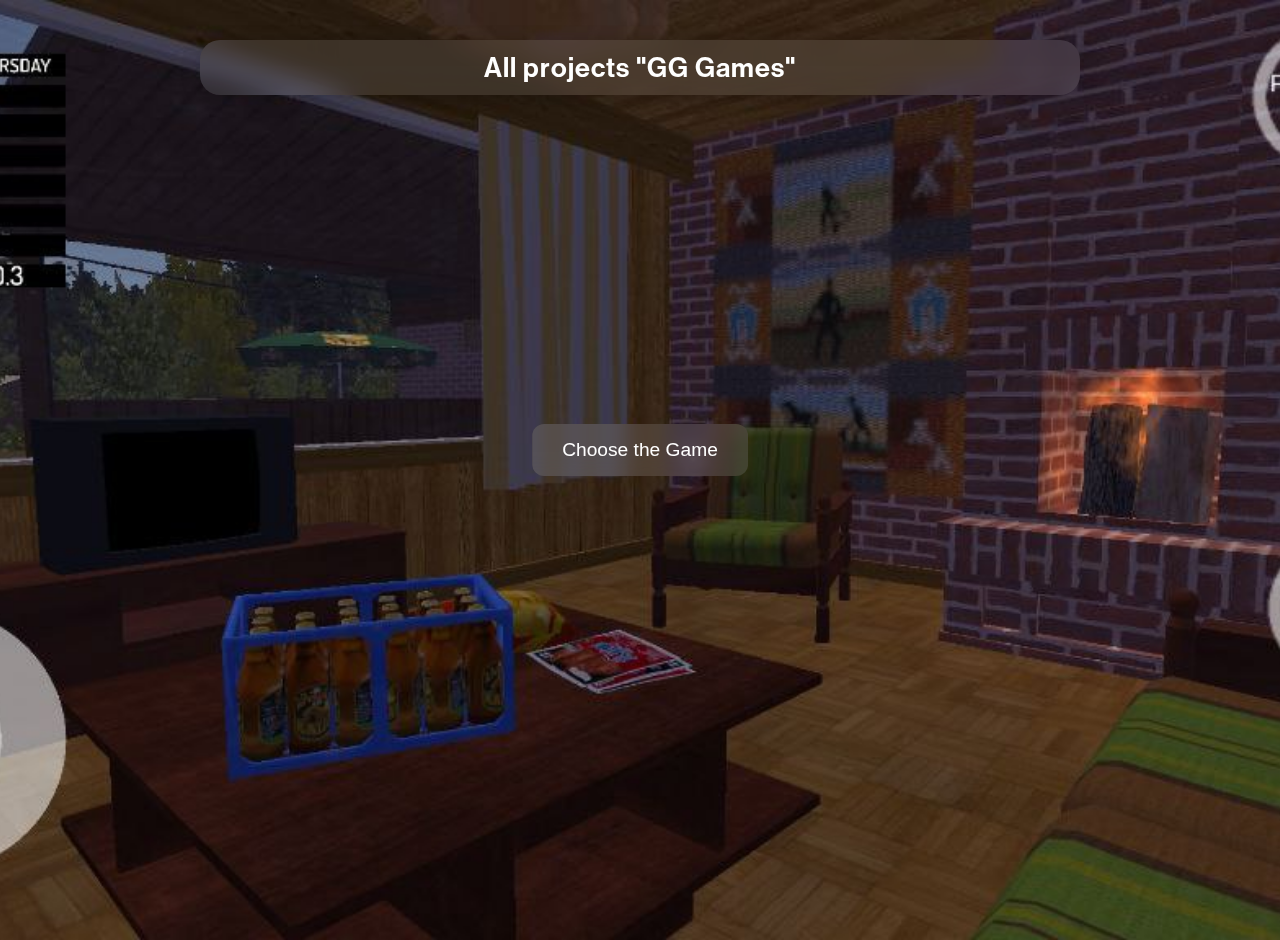
<file: index.html>
<!DOCTYPE html>
<html lang="ru">
<head>
  <meta charset="UTF-8" />
  <meta name="viewport" content="width=device-width, initial-scale=1.0" />
  <title>GG Games</title>
  <link rel="stylesheet" href="style.css" />
</head>
<body>
  <div class="blur-panel">
    <h1>All projects "GG Games"</h1>
  </div>
  
	<div class="choose-container">
		<button class="choose-btn" onclick="openModal()">Choose the Game</button>
	</div>

	<div id="gameModal" class="modal">
	  <div class="modal-content">
		<h2>Select a Game</h2>
		<a href="mysatsuma.html" class="game-option">My Satsuma (Paused)</a>
		<a href="mscport.html" class="game-option">My Summer Car Mobile Port (2017)</a>
		<a href="mscport2021.html" class="game-option">My Summer Car Mobile Port (2021)</a>
		<button class="game-option">???</button>
	  </div>
	</div>

<script>
  const modal = document.getElementById('gameModal');

  function openModal() {
    modal.classList.add('visible');
  }

  function closeModal() {
    modal.classList.remove('visible');
  }

  window.addEventListener('click', function (e) {
    if (e.target === modal) {
      closeModal();
    }
  });
</script>

</body>
</html>
</file>
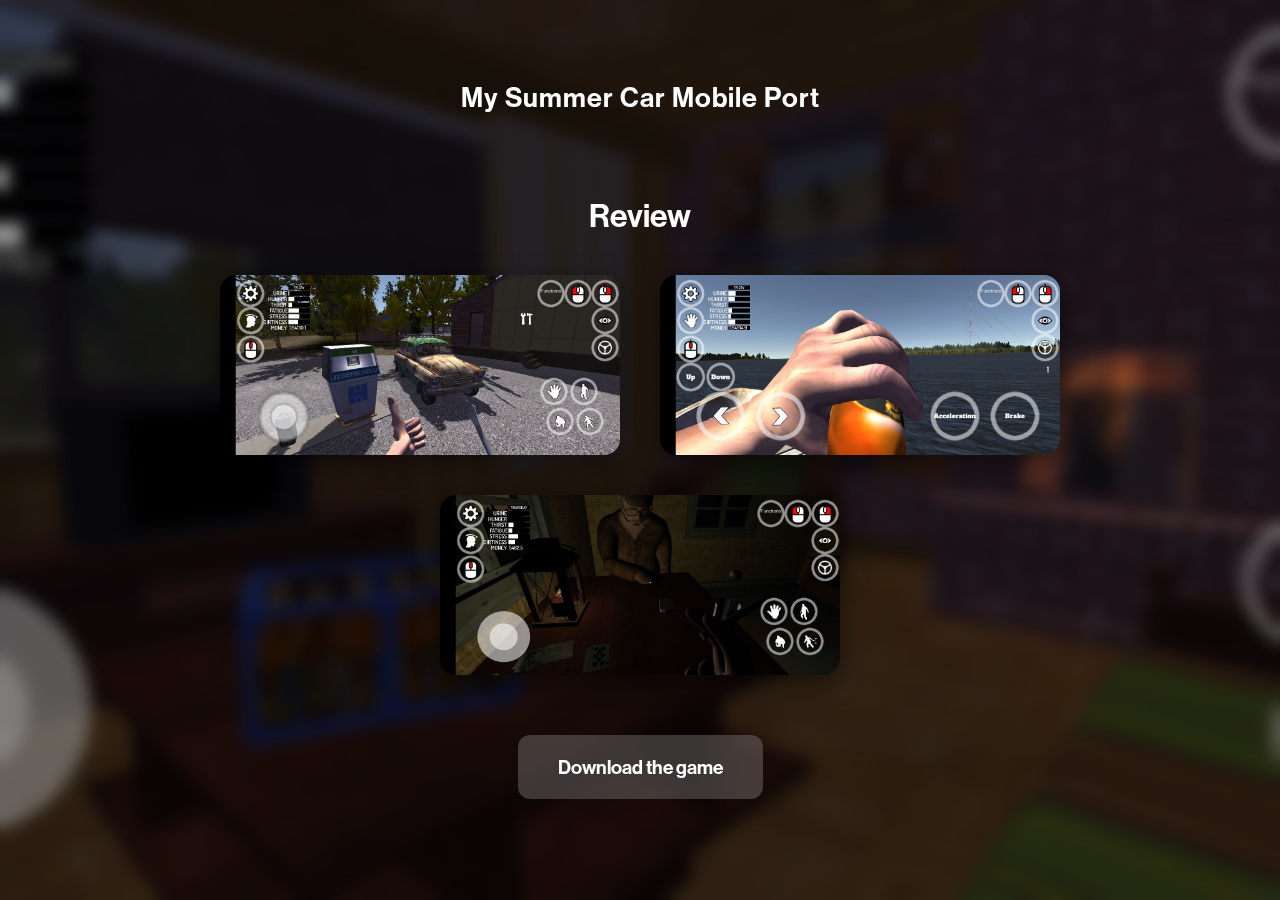
<file: mscport.html>
<!DOCTYPE html>
<html lang="ru">
<head>
  <meta charset="UTF-8" />
  <meta name="viewport" content="width=device-width, initial-scale=1.0" />
  <title>My Satsuma</title>
  <link rel="stylesheet" href="style.css" />
</head>
<body class="blur-background">
  <div class="game-header">
    <h1>My Summer Car Mobile Port</h1>
  </div>

  <div class="overview-section">
    <h2>Review</h2>
    <div class="screenshot-gallery">
      <img src="img/MSCPort/img1.jpg" alt="Screenshot 1">
      <img src="img/MSCPort/img2.jpg" alt="Screenshot 2">
      <img src="img/MSCPort/img3.jpg" alt="Screenshot 3">
    </div>
  </div>

  <div class="download-section">
    <a class="download-btn" href="#" download>Download the game</a>
  </div>
</body>
</html>
</file>
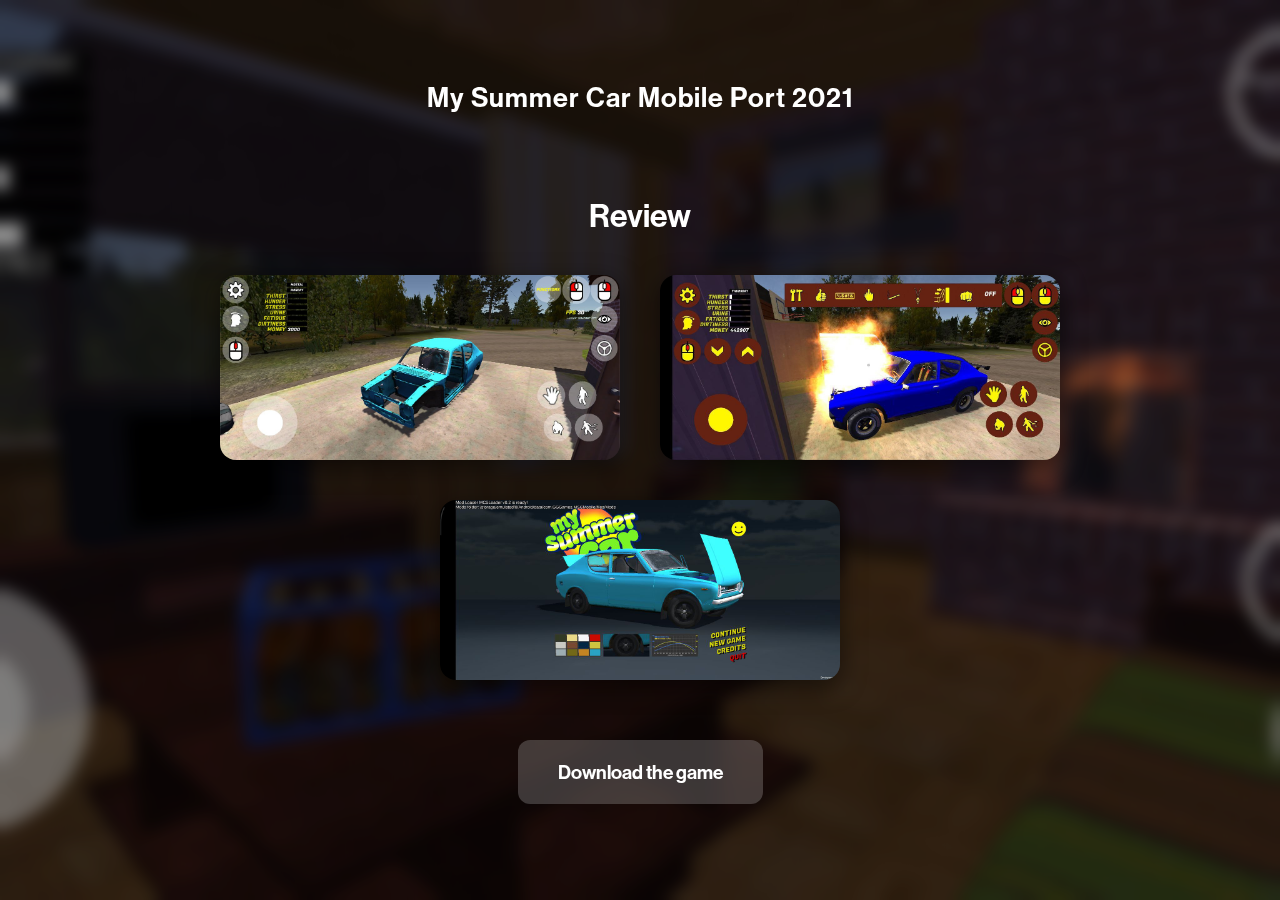
<file: mscport2021.html>
<!DOCTYPE html>
<html lang="ru">
<head>
  <meta charset="UTF-8" />
  <meta name="viewport" content="width=device-width, initial-scale=1.0" />
  <title>My Satsuma</title>
  <link rel="stylesheet" href="style.css" />
</head>
<body class="blur-background">
  <div class="game-header">
    <h1>My Summer Car Mobile Port 2021</h1>
  </div>

  <div class="overview-section">
    <h2>Review</h2>
    <div class="screenshot-gallery">
      <img src="img/MSCPort2021/img1.jpg" alt="Screenshot 1">
      <img src="img/MSCPort2021/img2.jpg" alt="Screenshot 2">
      <img src="img/MSCPort2021/img3.jpg" alt="Screenshot 3">
    </div>
  </div>

  <div class="download-section">
    <a class="download-btn" href="https://t.me/GGTechGamesTG/848" download>Download the game</a>
  </div>
</body>
</html>
</file>
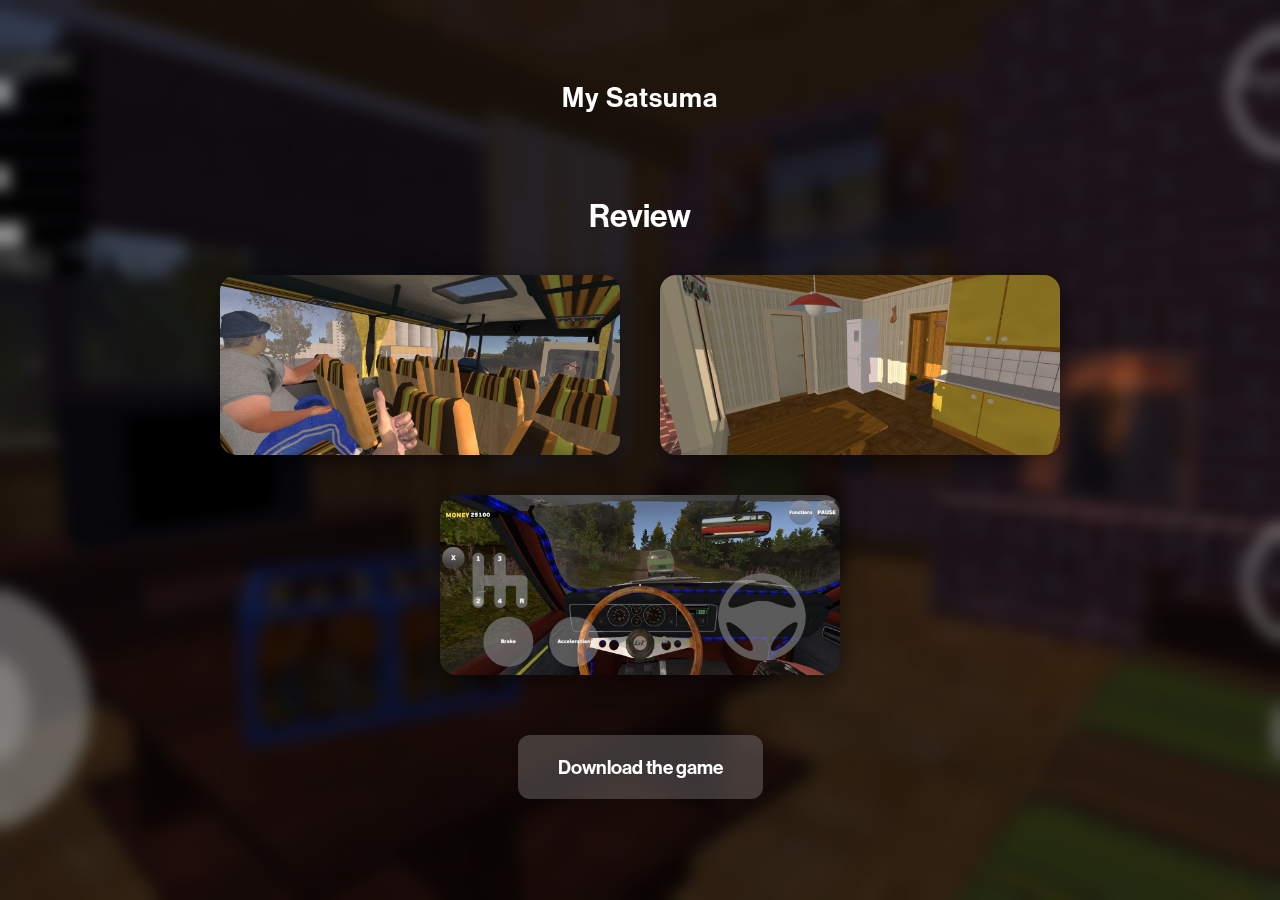
<file: mysatsuma.html>
<!DOCTYPE html>
<html lang="ru">
<head>
  <meta charset="UTF-8" />
  <meta name="viewport" content="width=device-width, initial-scale=1.0" />
  <title>My Satsuma</title>
  <link rel="stylesheet" href="style.css" />
</head>
<body class="blur-background">
  <div class="game-header">
    <h1>My Satsuma</h1>
  </div>

  <div class="overview-section">
    <h2>Review</h2>
    <div class="screenshot-gallery">
      <img src="img/mysatsuma/img1.jpg" alt="Screenshot 1" />
      <img src="img/mysatsuma/img2.jpg" alt="Screenshot 2" />
      <img src="img/mysatsuma/img3.jpg" alt="Screenshot 3" />
    </div>
  </div>

  <div class="download-section">
      <a class="download-btn" href="https://drive.google.com/uc?export=download&id=1UCEv4H7r5H2enKBvTmoohfIycwirXhp9" download>Download the game</a>
      <!--<a class="download-btn" href="" download>Download the game</a> -->
  </div>
</body>
</html>
</file>
<file: style.css>
body {
  margin: 0;
  height: 100vh;
  background: url('img/mainBackground.jpg') no-repeat center center/cover;
  font-family: Arial, sans-serif;
}

@font-face {
  font-family: 'MainMedium';
  src: url('fonts/MainMedium.otf') format('opentype');
  font-weight: normal;
  font-style: normal;
}

.blur-background::before {
  content: "";
  position: fixed;
  top: 0;
  left: 0;
  width: 100%;
  height: 100%;
  background: rgba(0, 0, 0, 0.4); 
  backdrop-filter: blur(8px);   
  z-index: -1;                   
}

.blur-panel {
  margin: 40px auto;
  width: 80%;
  max-width: 800px;
  padding: 10px 40px;
  background: rgba(255, 255, 255, 0.1);
  backdrop-filter: blur(12px);
  border-radius: 20px;
  color: white;
  text-align: center;
  box-shadow: 0 4px 20px rgba(0, 0, 0, 0.2);
}

h1 {
  margin: 0;
  font-size: 1.7em;
  font-weight: normal;
  letter-spacing: 1px;
  font-family: 'MainMedium', sans-serif;
}

h2 {
  margin: 0;
  font-weight: normal;
  font-family: 'MainMedium', sans-serif;
}

.choose-container {
  position: absolute;
  top: 50%;
  left: 50%;
  transform: translate(-50%, -50%);
  z-index: 1;
}

.choose-btn {
  padding: 15px 30px;
  font-size: 1.2em;
  border: none;
  border-radius: 12px;
  background: #ffffff20;
  color: white;
  backdrop-filter: blur(10px);
  cursor: pointer;
  transition: background 0.3s;
}

.choose-btn:hover {
  background: #ffffff40;
}

.modal {
  position: fixed;
  top: 0;
  left: 0;
  width: 100%;
  height: 100%;
  background: rgba(0, 0, 0, 0.6);
  display: flex;
  align-items: center;
  justify-content: center;
  opacity: 0;
  pointer-events: none;
  transition: opacity 0.3s ease;
  z-index: 2;
}

.modal.visible {
  opacity: 1;
  pointer-events: all;
}

.modal-content {
  background: rgba(255, 255, 255, 0.1);
  backdrop-filter: blur(15px);
  padding: 40px;
  border-radius: 20px;
  text-align: center;
  color: white;
  box-shadow: 0 4px 20px rgba(0,0,0,0.3);
}

.game-option {
  display: block;
  margin: 15px auto;
  padding: 10px 25px;
  font-size: 1em;
  font-family: 'MainMedium', sans-serif;
  font-weight: 100;
  text-decoration: none;
  border: none;
  border-radius: 10px;
  background: rgba(255, 255, 255, 0.2);
  color: white;
  cursor: pointer;
  transition: background 0.3s;
}

.game-option:hover {
  background: rgba(255, 255, 255, 0.4);
}

.game-header {
  text-align: center;
  padding: 80px 0 40px;
  color: white;
  font-family: 'MainMedium', sans-serif;
}

.overview-section {
  text-align: center;
  color: white;
  margin: 40px auto;
  max-width: 1200px;
  padding: 0 30px;
}

.overview-section h2 {
  font-size: 2em;
  margin-bottom: 40px;
}

.screenshot-gallery {
  display: flex;
  justify-content: center;
  gap: 40px;
  flex-wrap: wrap;
}

.screenshot-gallery img {
  width: 400px;
  height: auto;
  border-radius: 16px;
  box-shadow: 0 6px 25px rgba(0, 0, 0, 0.5);
  transition: transform 0.3s;
}

.screenshot-gallery img:hover {
  transform: scale(1.05);
}

.download-section {
  text-align: center;
  margin: 60px 0 100px;
}

.download-btn {
  display: inline-block;
  padding: 20px 40px;
  background: rgba(255, 255, 255, 0.2);
  backdrop-filter: blur(10px);
  border-radius: 12px;
  color: white;
  text-decoration: none;
  font-size: 1.2em;
  font-family: 'MainMedium', sans-serif;
  transition: background 0.3s, transform 0.2s;
}

.download-btn:hover {
  background: rgba(255, 255, 255, 0.4);
  transform: translateY(-2px);
}
</file>
